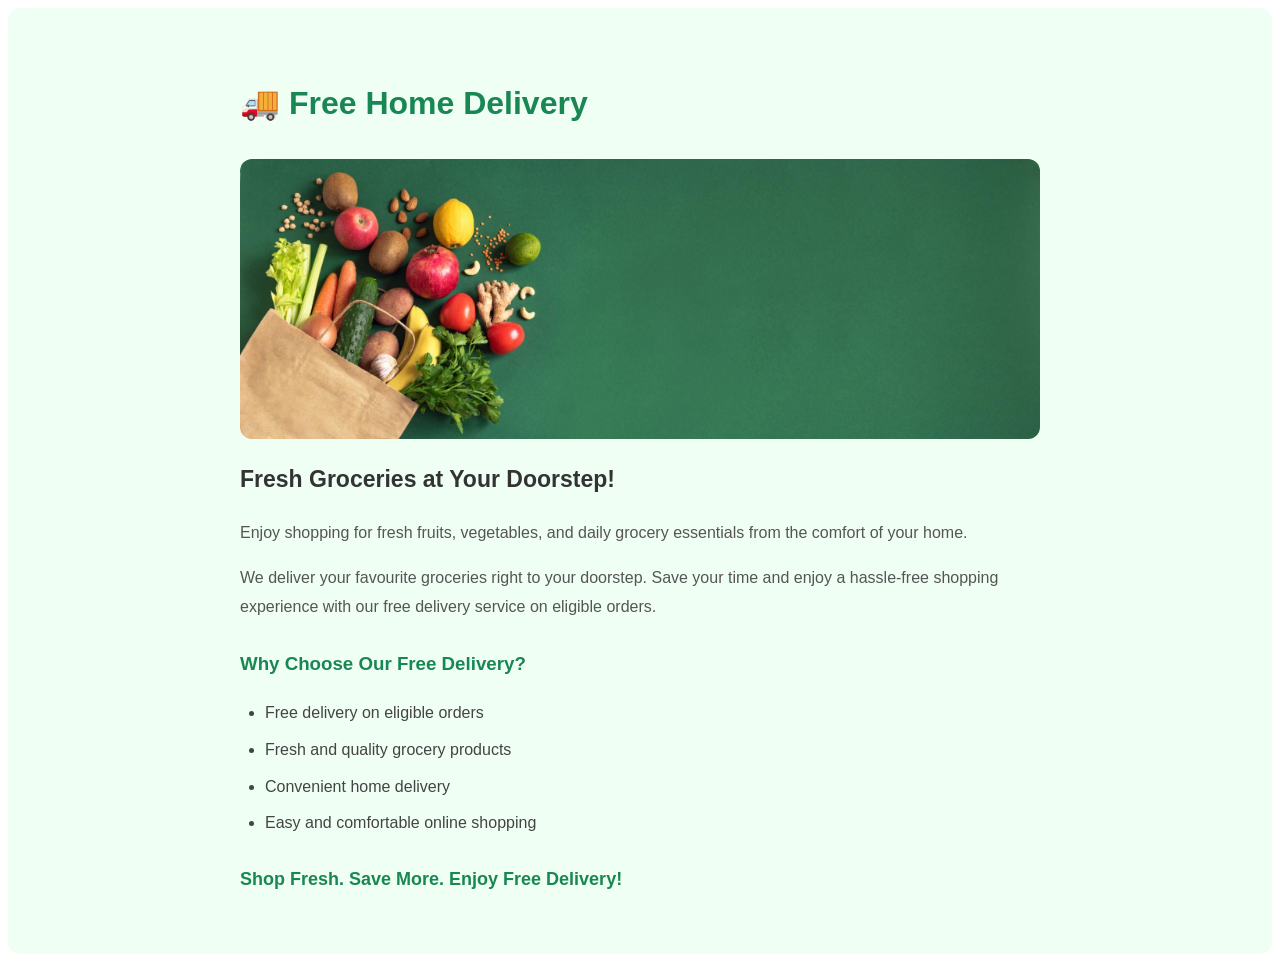
<file: FreeDelivery/index.html>
<!DOCTYPE html>
<html lang="en">
<head>
    <meta charset="UTF-8">
    <meta name="viewport" content="width=device-width, initial-scale=1.0">
    <title>Document</title>
    <style>
.free-delivery {
    background: #f0fff4;
    padding: 40px 25px;
    border-radius: 12px;
    font-family: Arial, sans-serif;
    line-height: 1.8;
}


.delivery-content {
    max-width: 800px;
    margin: auto;
}

.free-delivery h1 {
    color: #198754;
    font-size: 32px;
}
.delivery-img {
    display: block;
    width: 1000px;
    max-width: 100%;
    height: 280px;
    object-fit: cover;
    margin: 20px auto;
    border-radius: 12px;
}



.free-delivery h2 {
    color: #333;
    font-size: 23px;
}

.free-delivery h3 {
    color: #198754;
    margin-top: 25px;
}

.free-delivery p {
    color: #555;
    font-size: 16px;
}

.free-delivery ul {
    padding-left: 25px;
    color: #444;
}

.free-delivery li {
    margin-bottom: 8px;
}

.free-delivery .offer {
    color: #198754;
    font-weight: bold;
    font-size: 18px;
    margin-top: 25px;
}

</style>

</head>
<body>
    
<section class="free-delivery">
    
    <div class="delivery-content">

        <h1>🚚 Free Home Delivery</h1>
        <img src="Delivery.jpg"
             alt="Free Delivery"
             class="delivery-img">

        <h2>Fresh Groceries at Your Doorstep!</h2>

        <p>
            Enjoy shopping for fresh fruits, vegetables,
            and daily grocery essentials from the comfort
            of your home.
        </p>

        <p>
            We deliver your favourite groceries right to
            your doorstep. Save your time and enjoy a
            hassle-free shopping experience with our
            free delivery service on eligible orders.
        </p>

        <h3>Why Choose Our Free Delivery?</h3>

        <ul>
            <li>Free delivery on eligible orders</li>
            <li>Fresh and quality grocery products</li>
            <li>Convenient home delivery</li>
            <li>Easy and comfortable online shopping</li>
        </ul>

        <p class="offer">
            Shop Fresh. Save More. Enjoy Free Delivery!
        </p>
    </div>
</section>


</body>
</html>
</file>
